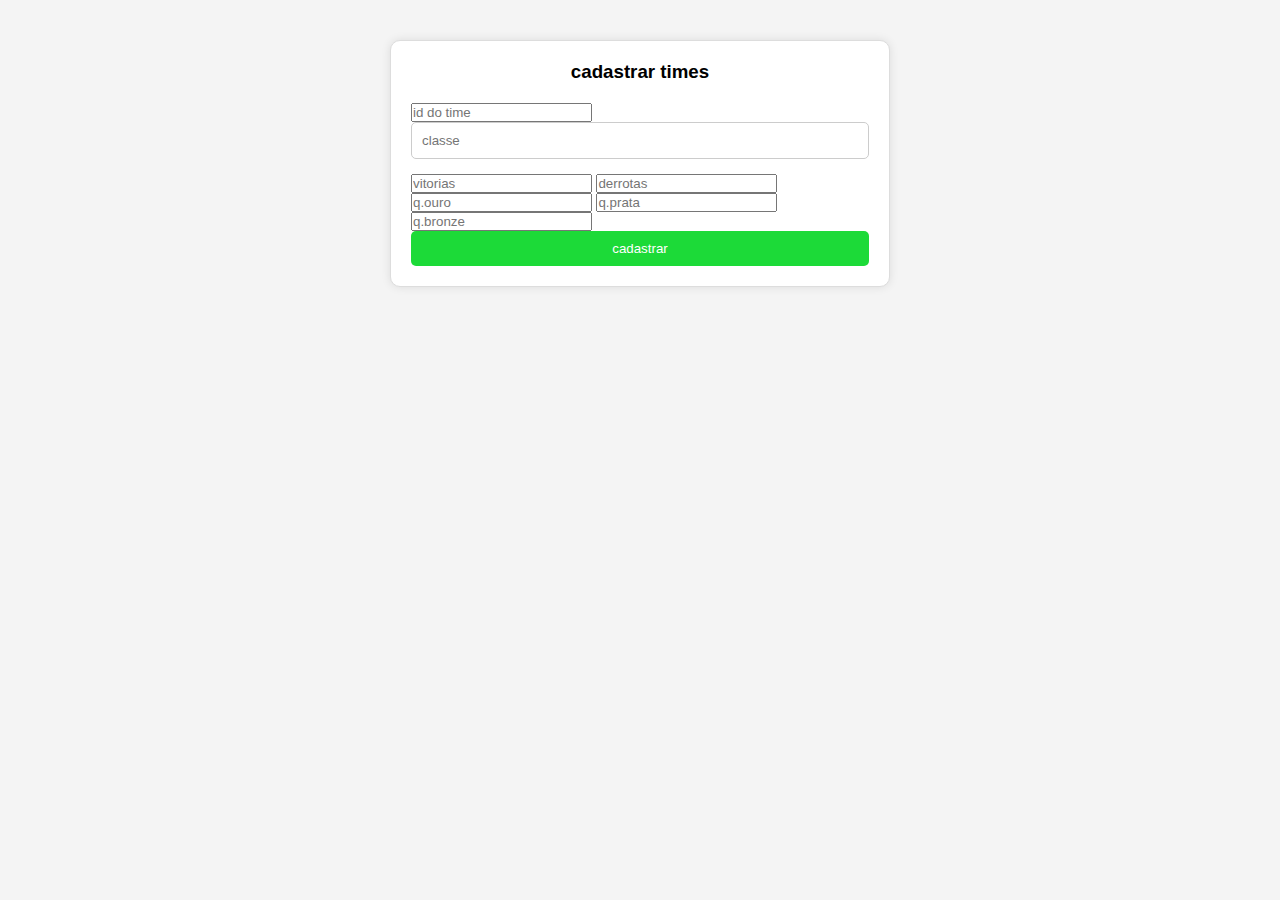
<file: front-end_Interclasse/index.html>
<!DOCTYPE html>
<html lang="pt-BR">

<head>
    <meta charset="UTF-8">
    <meta name="viewport" content="width=device-width, initial-scale=1.0">
    <title>cadastrar times</title>
    <link rel="stylesheet" href="style.css">
</head>

<body>
    <form>
        <div class="formulario">
            <h3>cadastrar times</h3>
            <input type="number" placeholder="id do time" required>
            <input type="text" placeholder="classe" required>
            <input type="number" placeholder="vitorias" required>
            <input type="number" placeholder="derrotas" required>
            <input type="number" placeholder="q.ouro" required>
            <input type="number" placeholder="q.prata" required>
            <input type="number" placeholder="q.bronze" required>
            <input type="submit" value="cadastrar">

        </div>

    </form>

    <footer>
        <div class="rodape">
        </div>
    </footer>
</body>

</html>
</file>
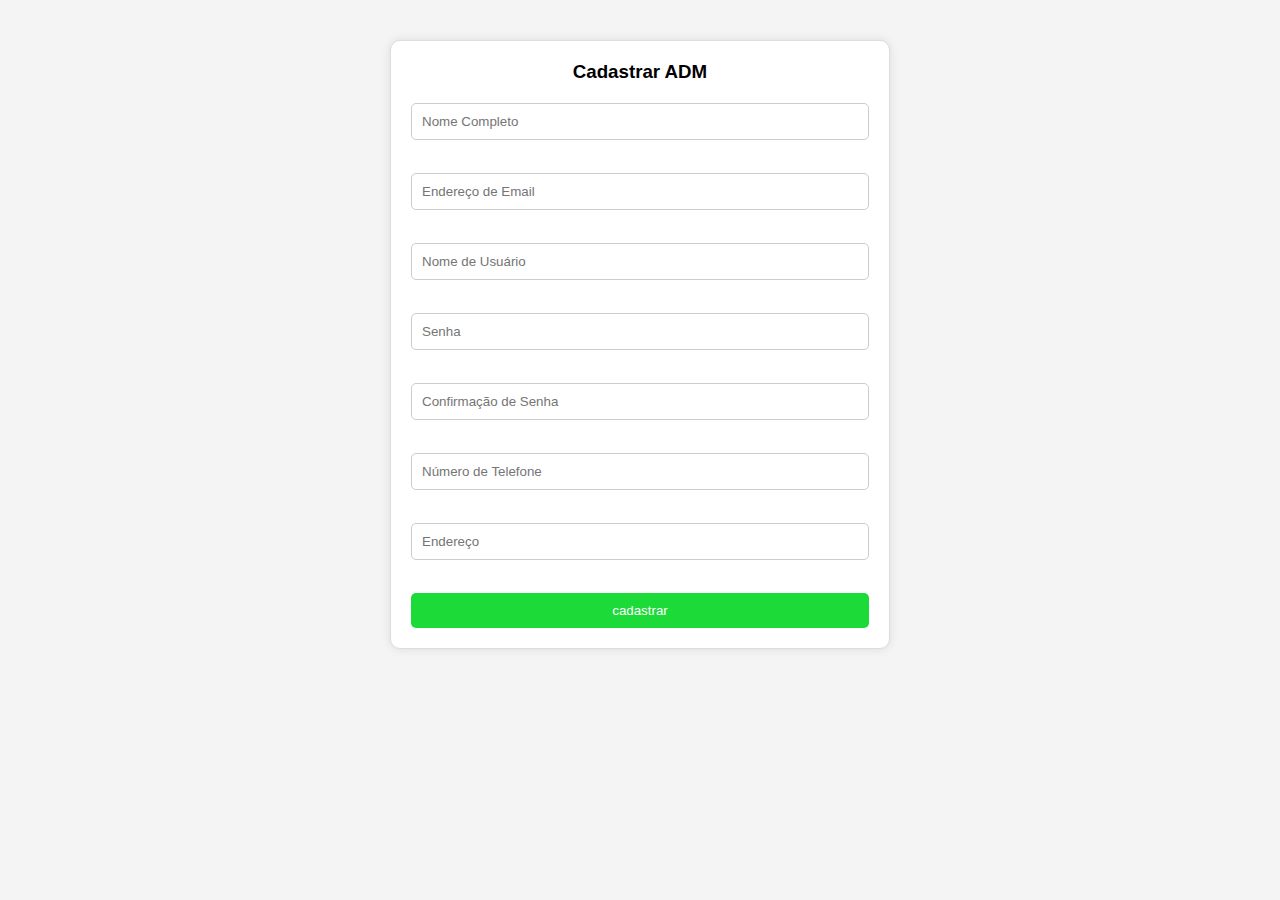
<file: front-end_Interclasse/1cadastro_adms.html>
<!DOCTYPE html>
<html lang="pt-BR">

<head>
    <meta charset="UTF-8">
    <meta name="viewport" content="width=device-width, initial-scale=1.0">
    <title>Cadastrar ADM</title>
    <link rel="stylesheet" href="style.css">
</head>

<body>
    <form>
        <div class="formulario">
            <h3>Cadastrar ADM</h3>
            <input type="text" placeholder="Nome Completo" required><br><br>
            <input type="text" placeholder="Endereço de Email" required><br><br>
            <input type="text" placeholder="Nome de Usuário" required><br><br>
            <input type="password" placeholder="Senha" required><br><br>
            <input type="password" placeholder="Confirmação de Senha" required><br><br>
            <input type="text" placeholder="Número de Telefone" required><br><br>
            <input type="text" placeholder="Endereço" required><br><br>
            <input type="submit" value="cadastrar">

        </div>

    </form>

    <footer>
        <div class="rodape">
        </div>
    </footer>
</body>

</html>
</file>
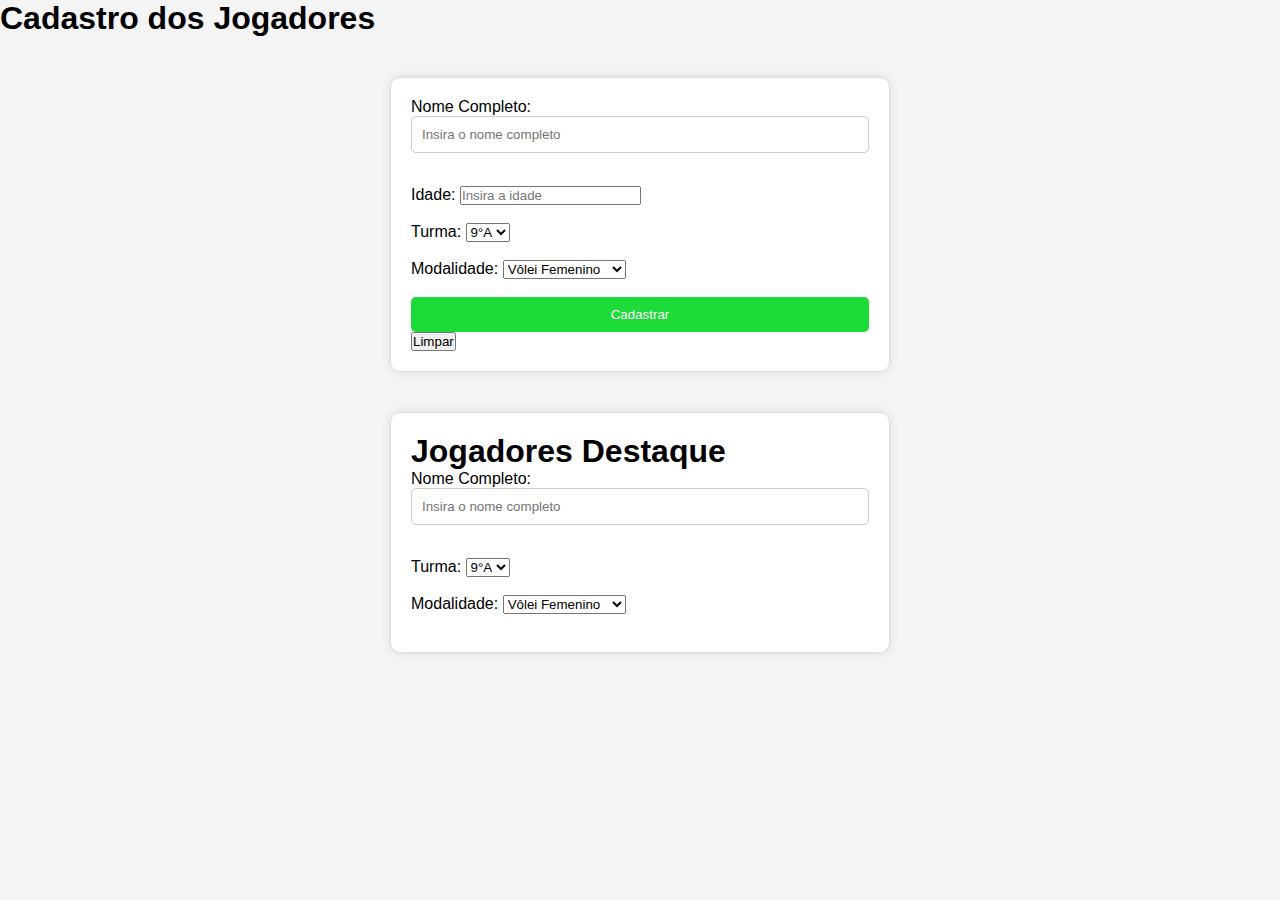
<file: front-end_Interclasse/2cadastro_jogadores.html>
<!DOCTYPE html>
<html lang="pt-BR">
<head>
    <meta charset="UTF-8">
    <meta name="viewport" content="width=device-width, initial-scale=1.0">
    <title>Cadastro dos Jogadores</title>
    <link rel="stylesheet" href="style.css">
</head>
<body>
    <h1>Cadastro dos Jogadores</h1>
    <form action="" method="post">
        <label for="nome">Nome Completo:</label>
        <input type="text" id="nome" name="nome" placeholder="Insira o nome completo" required><br><br>
        <label for="idade">Idade:</label>
        <input type="number" id="idade" name="idade" placeholder="Insira a idade" required><br><br>
        <label for="turma">Turma:</label>
        <select id="turma" name="turma">
            <option value="9°A">9°A</option>
            <option value="9°B">9°B</option>
            <option value="1°A">1°A</option>
            <option value="1°B">1°B</option>
            <option value="2°A">2°A</option>
        </select><br><br>
        <label for="modalidade">Modalidade:</label>
        <select id="modalidade" name="modalidade">
            <option value="volei femenino">Vôlei Femenino</option>
            <option value="volei masculino">Vôlei Masculino</option>
            <option value="futsal femenino">Futsal Femenino</option>
            <option value="futsal masculino">Futsal Masculino</option>
            <option value="society">Society</option>
            <option value="dama">Dama</option>
            <option value="xadrez">Xadrez</option>
            <option value="futmesa">Futmesa</option>
            <option value="badminton">Badminton</option>
        </select><br><br>
        <input type="submit" value="Cadastrar">
        <input type="reset" value="Limpar">
    </form>

    <form action="destaques">
    <h1>Jogadores Destaque</h1>
    <label for="nome">Nome Completo:</label>
    <input type="text" id="nome" name="nome" placeholder="Insira o nome completo" required><br><br>
    <label for="turma">Turma:</label>
        <select id="turma" name="turma">
            <option value="9°A">9°A</option>
            <option value="9°B">9°B</option>
            <option value="1°A">1°A</option>
            <option value="1°B">1°B</option>
            <option value="2°A">2°A</option>
        </select><br><br>
        <label for="modalidade">Modalidade:</label>
        <select id="modalidade" name="modalidade">
            <option value="volei femenino">Vôlei Femenino</option>
            <option value="volei masculino">Vôlei Masculino</option>
            <option value="futsal femenino">Futsal Femenino</option>
            <option value="futsal masculino">Futsal Masculino</option>
            <option value="society">Society</option>
            <option value="dama">Dama</option>
            <option value="xadrez">Xadrez</option>
            <option value="futmesa">Futmesa</option>
            <option value="badminton">Badminton</option>
        </select><br><br>
    </form>
</body>
</html>
</file>
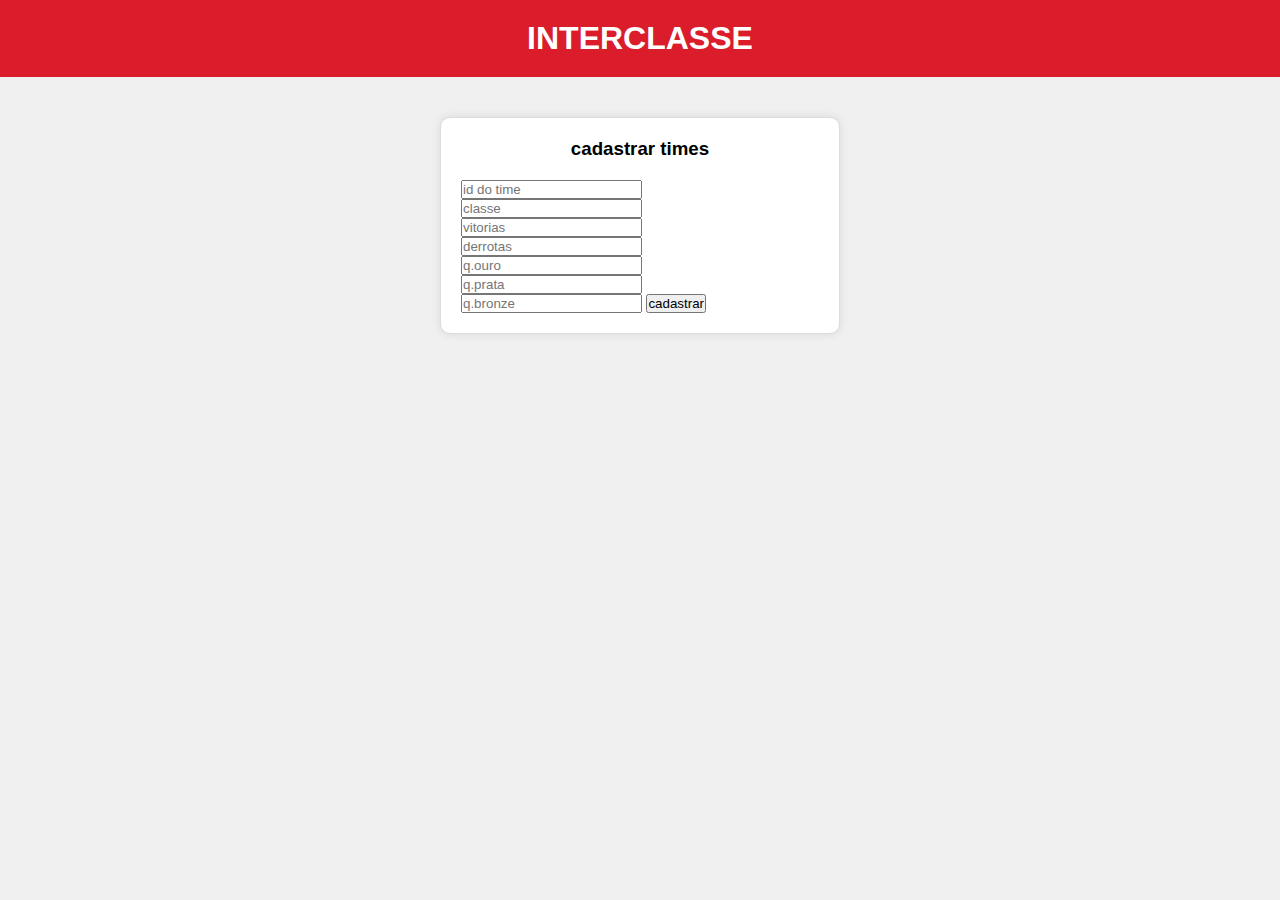
<file: front-end_Interclasse/3cadastro_times.html>
<!DOCTYPE html>
<html lang="pt-BR">

<head>
    <meta charset="UTF-8">
    <meta name="viewport" content="width=device-width, initial-scale=1.0">
    <title>cadastrar times</title>
    <link rel="stylesheet" href="style4.css">
</head>

<body>
    <header>
        <h1>INTERCLASSE</h1>
    </header>
    
    <form>
        <div class="formulario">
            <h3>cadastrar times</h3>
            <input type="number" placeholder="id do time" required>
            <input type="text" placeholder="classe" required>
            <input type="number" placeholder="vitorias" required>
            <input type="number" placeholder="derrotas" required>
            <input type="number" placeholder="q.ouro" required>
            <input type="number" placeholder="q.prata" required>
            <input type="number" placeholder="q.bronze" required>
            <input type="submit" value="cadastrar">

        </div>

    </form>

    <footer>
        <div class="rodape">
        </div>
    </footer>
</body>

</html>
</file>
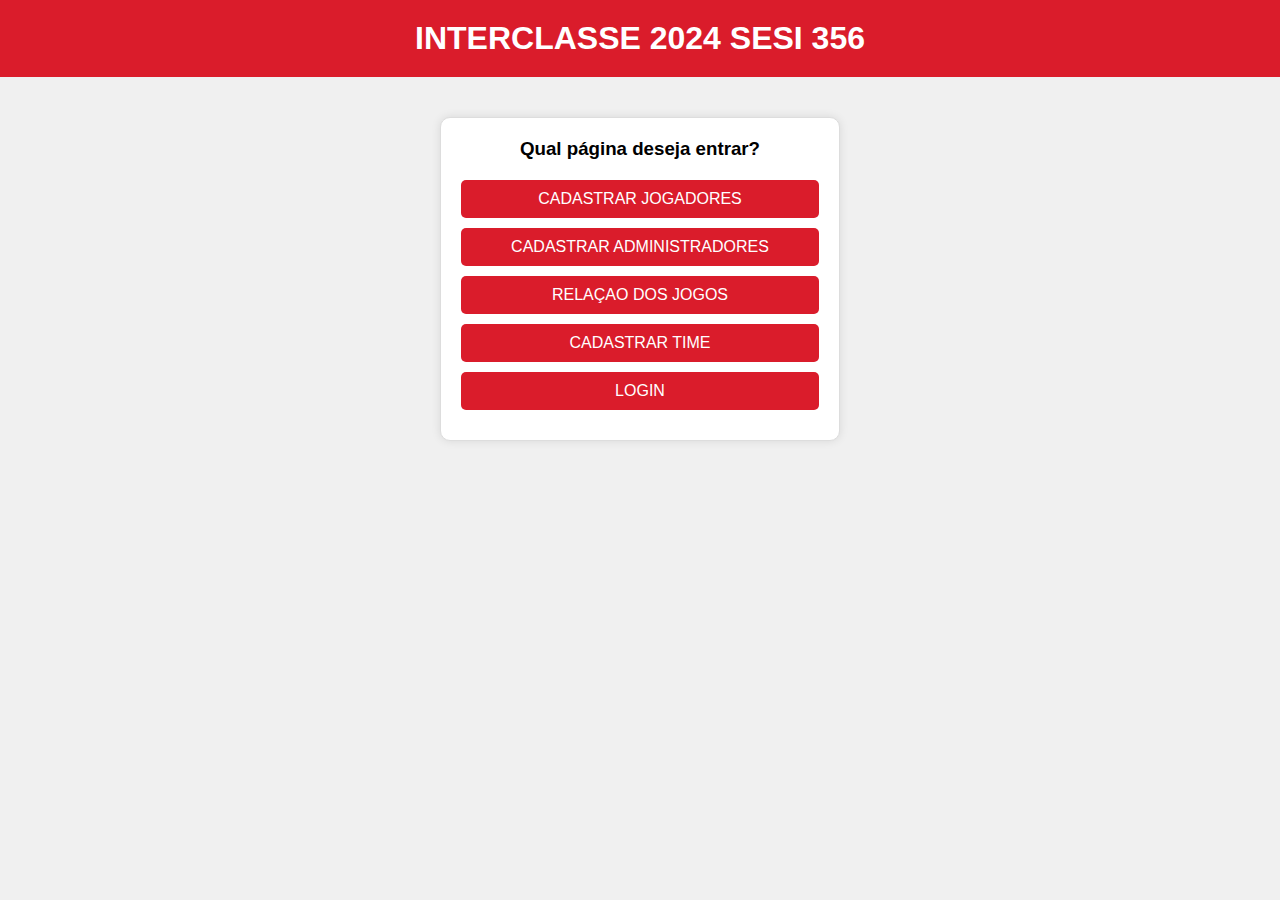
<file: front-end_Interclasse/4home.html>
<!DOCTYPE html>
<html lang="pt-BR">

<head>
    <meta charset="UTF-8">
    <meta name="viewport" content="width=device-width, initial-scale=1.0">
    <title>cadastrar times</title>
    <link rel="stylesheet" href="style4.css">
</head>

<body>
    <header>
        <h1>INTERCLASSE 2024 SESI 356</h1>
    </header>
    
    <form>
        <div class="formulario">
            <h3>Qual página deseja entrar?</h3>
            <a href="2cadastro_jogadores.html" class="button">CADASTRAR JOGADORES</a>
            <a href="1cadastro_adms.html" class="button">CADASTRAR ADMINISTRADORES</a>
            <a href="6relacao_jogos.html" class="button">RELAÇAO DOS JOGOS</a>
            <a href="3cadastro_times.html" class="button">CADASTRAR TIME</a>
            <a href="5login.html" class="button">LOGIN</a>
        </div>

    </form>

    <footer>
        <div class="rodape">
        </div>
    </footer>
</body>

</html>
</file>
<file: front-end_Interclasse/style.css>
* {
    box-sizing: border-box;
    margin: 0;
    padding: 0;
  }
  
  body {
    font-family: Arial, sans-serif;
    background-color: #f4f4f4;
  }
  
  form {
    max-width: 500px;
    margin: 40px auto;
    padding: 20px;
    background-color: #fff;
    border: 1px solid #ddd;
    border-radius: 10px;
    box-shadow: 0 0 10px rgba(0, 0, 0, 0.1);
  }
  
  h3 {
    text-align: center;
    margin-bottom: 20px;
  }
  
  input[type="text"], input[type="password"] {
    width: 100%;
    padding: 10px;
    margin-bottom: 15px;
    border: 1px solid #ccc;
    border-radius: 5px;
  }
  
  input[type="submit"] {
    width: 100%;
    padding: 10px;
    background-color: rgb(28, 218, 56);
    border: none;
    color: white;
    border-radius: 5px;
    cursor: pointer;
  }
  
  input[type="submit"]:hover {
    background-color: rgb(22, 168, 45);
  }
</file>
<file: front-end_Interclasse/style4.css>
* {
    box-sizing: border-box;
    margin: 0;
    padding: 0;
  }
  
  body {
    font-family: Arial, sans-serif;
    background-color: #f0f0f0;
  }
  
  header {
    background-color: rgb(218, 28, 43);
    color: white;
    padding: 20px;
    text-align: center;
  }
  
  h1 {
    margin: 0;
  }
  
  .formulario {
    max-width: 400px;
    margin: 40px auto;
    padding: 20px;
    background-color: #fff;
    border: 1px solid #ddd;
    border-radius: 10px;
    box-shadow: 0 0 10px rgba(0, 0, 0, 0.1);
  }
  
  h3 {
    text-align: center;
    margin-bottom: 20px;
  }
  
  a.button {
    display: block;
    width: 100%;
    text-align: center;
    padding: 10px;
    margin-bottom: 10px;
    background-color: rgb(218, 28, 43);
    color: white;
    text-decoration: none;
    border-radius: 5px;
  }
  
  a.button:hover {
    background-color: rgb(218, 28, 43);
  }
</file>
